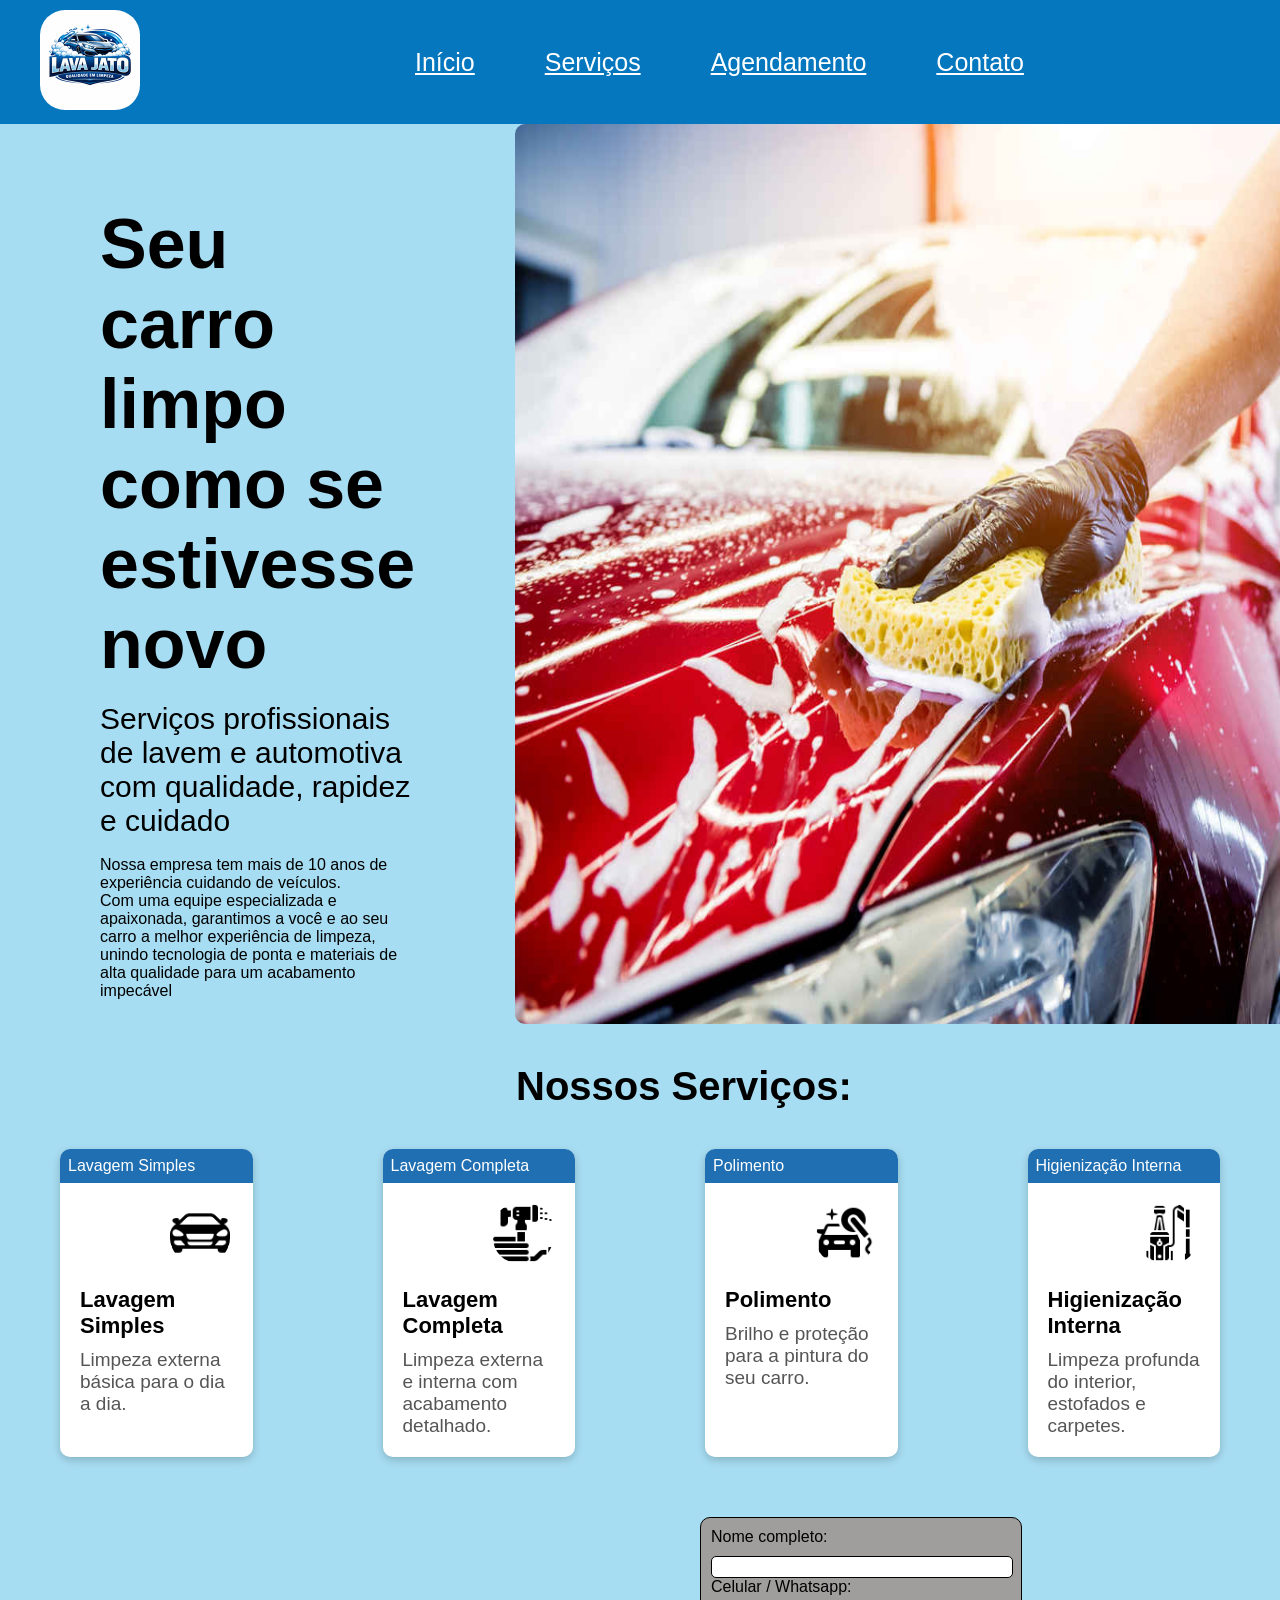
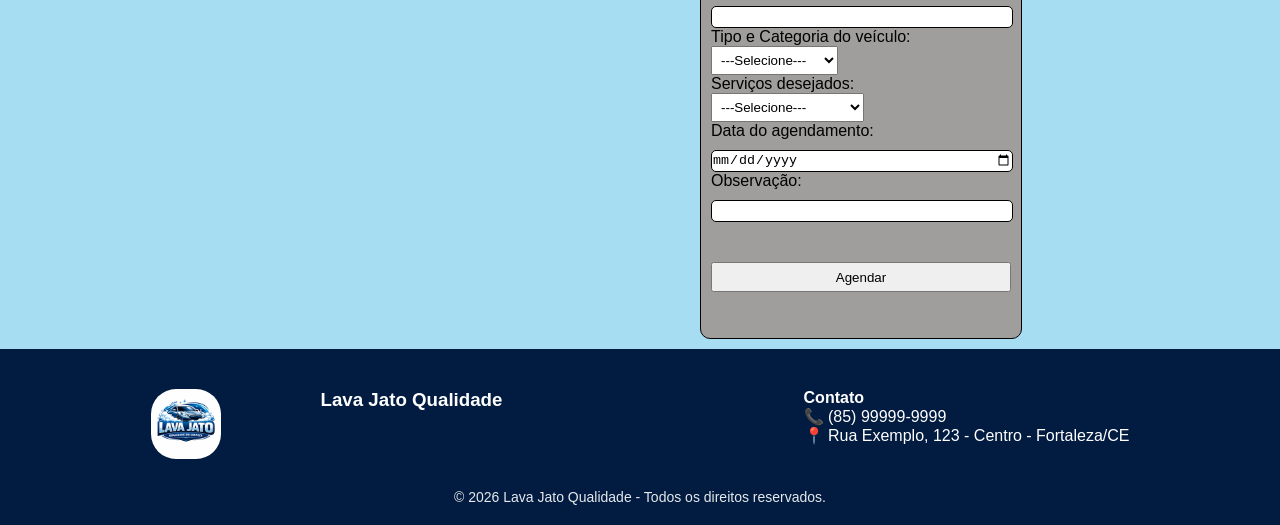
<file: index.html>
<!DOCTYPE html>
<html lang="pt-br">
<head>
    <meta charset="UTF-8">
    <meta name="viewport" content="width=device-width, initial-scale=1.0">
    <title>Lava jato</title>
    <link rel="stylesheet" href="style.css">
</head>
<body>
    <header>
        <div class="menu">
            <a href="#" class="header-logo">
            <img src="Logos/Logo1.png" alt="Logo">
            </a>
            <nav>
            <ul class="header-menu">
                <li><a href="#">Início</a></li>
                <li><a href="#">Serviços</a></li>
                <li><a href="#">Agendamento</a></li>
                <li><a href="#">Contato</a></li>
            </ul>
        </nav>
    </div>
</header>

    <main class="conteudoi-img"> <!-- Conteúdo principal da página-->
        <div class="imagem-principal">
            <div class="texto">
                <h1>Seu carro limpo como se estivesse novo</h1><br>
                <p class="texto1">Serviços profissionais de lavem e automotiva com qualidade, rapidez e cuidado</p><br>
                <p>Nossa empresa tem mais de 10 anos de experiência cuidando de veículos.</p>
                <p>Com uma equipe especializada e apaixonada, garantimos a você e ao seu carro a melhor experiência de limpeza, unindo tecnologia de ponta e materiais de alta qualidade para um acabamento impecável</p>
            </div>
            <img src="Imagens/carro1.jpg" alt="carro lavado">
        </div>
           
        <div class="conteudo"> 
            <h2> Nossos Serviços: </h2>
                <div id="servicos">
                    <div class="card">
                        <div class="topo">Lavagem Simples</div>
                        <div class="conteudo">
                            <img src="Imagens/carro.png" alt="lavagem_simples">
                            <h3>Lavagem Simples</h3>
                            <p>Limpeza externa básica para o dia a dia.</p>
                        </div>
                    </div>
                    <div class="card">
                        <div class="topo">Lavagem Completa</div>
                        <div class="conteudo">
                            <img src="Imagens/mangueira-de-agua.png" alt="lavagem_completa">
                            <h3>Lavagem Completa</h3>
                            <p>Limpeza externa e interna com acabamento detalhado.</p>
                        </div>
                    </div>

                    <div class="card">
                        <div class="topo">Polimento</div>
                        <div class="conteudo">
                            <img src="Imagens/polimento.png" alt="polimento">
                            <h3>Polimento</h3>
                            <p>Brilho e proteção para a pintura do seu carro.</p>
                        </div>
                    </div>

                    <div class="card">
                        <div class="topo">Higienização Interna</div>
                        <div class="conteudo">
                            <img src="Imagens/lavadora-de-pressao.png" alt="higienização">
                            <h3>Higienização Interna</h3>
                            <p>Limpeza profunda do interior, estofados e carpetes.</p>
                        </div>
                    </div>
                </div>
        </div>
    </main>

<!--FORMULARIO-->


    <form class="formulario">
        <label id="label-nome" for="nome">Nome completo:</label><br>
        <input type="text" id="nome" name="nome"><br>

        <label id="label-número" for="número">Celular / Whatsapp:</label><br>
        <input type="text" id="número" name="número"><br>
        
        <label id="label-tipoecategoriadoveículo" for="tipo e categoria do veículo">Tipo e Categoria do veículo:</label><br>

        <select name="categoriadoveículo" id="categoriadoveículo"><br>
            <option value="selecione um tipo de veículo">---Selecione---</option><br>
                <optgroup label="Carro">
                <option value="Compacto">Compacto</option>
                <option value="Sedan">Sedan</option>
                <option value="Suv">Suv</option>
                <option value="Caminhonete">Caminhonete</option>
            </optgroup>
            <optgroup label="Moto">
                <option value="Street">Street</option>
                <option value="Sport">Sport</option>
                <option value="Touring">Touring</option>
                <option value="Custom">Custom</option>
            </optgroup>
        </select><br>
        <label  id="label-serviçodesejado" for="serviços">Serviços desejados:</label><br>
        
        <select name="serviçodesejado" id="serviçodesejado">
            <option value="Selecione um tipo de lavagem">---Selecione---</option>
            <option value="lavagemsimples">Lavagem simples</option>
            <option value="lavagemcompleta">Lavagem completa</option>
            <option value="polimento">Polimento</option>
            <option value="higienizaçaointerna">Higienização interna</option>
        </select><br>
        <label id="label-datadoagendamento">Data do agendamento:</label><br>
        <input type="date" name="datadoagendamento" id="datadoagendamento"><br>

        <label id="label-observaçao">Observação:</label><br>
        <input type="text" id="observacao" name="observaçao"><br>
        
        <button type="submit">Agendar</button>
    </form>


  <!-- FOOTER -->
    <footer class="footer" id="contato">

        <div class="footer-container">

            <div class="footer-logo">

                <img src="Logos/Logo1.png" alt="Logo Lava Jato">

                <h3>Lava Jato Qualidade</h3>

            </div>


            <div class="footer-contact">

                <h4>Contato</h4>

                <p>📞 (85) 99999-9999</p>

                <p>📍 Rua Exemplo, 123 - Centro - Fortaleza/CE</p>

            </div>

        </div>

        <div class="footer-copy">

            © 2026 Lava Jato Qualidade - Todos os direitos reservados.

        </div>

    </footer>
</body>
</html>
</file>
<file: style.css>
*{
    margin: 0;
    padding: 0;
}

body{
    background-color: #A7DDF2;
    font-family: Arial, Helvetica, sans-serif; 
}

.menu{
    display: flex;
    align-items: center;
    padding: 10px 40px;
    background-color: rgb(4, 119, 191);
}

.header-logo img {
    width: 100px;
    height: auto;
}

.header-menu{
    display: flex;
    list-style: none;
    gap: 60px;
    margin-left: 270px;
    font-size: 25px;
}

.header-menu ul{
    display: flex;
}

.header-menu a:hover{
    color: rgb(190, 214, 247);
}

a{
    color: rgb(255, 255, 255);
}
.container{
    height: auto;
    width: auto;
    display: flex;
    gap: 10px; 
    margin-top: 20px;   
}
.serviço-basico, .serviço-premium{
    border: 1px solid;
    max-width: 400px;
    height: auto;
    padding: 10px; 
    border-radius: 20px;   
}
.serviço-premium{
    margin-left: 0;
}
.serviço-basico:hover, .serviço-premium:hover{
    box-shadow: 0px 0px 3px 3px #049DD9;
    border: 1px solid rgba(255, 255, 255, 0);    
}
li{
    padding: 5px;
}

h2{
    margin-top: 20px;
}

h3{
    margin-left: 100px;
}

img{
    width: 80%;
    border-radius: 25px;   
}

.imagem-principal{
    
    height: 700px;
    display: flex;
}

.texto{
    margin-left: 300px;
    margin-top: 100px;
    height: 300px;
    margin-right: 100px;
}

h1{
    font-size: 70px;
}

.texto1{
    font-size: 30px;
}      
.header-menu{
    list-style: none; /*Tira as bolinhas da lista*/
}
h1{
    font-size: 70px;
}
h2{
    font-size: 40px;
    margin-top: 20px;
    margin-left: 40%;
}
h3{
    margin-left: 100px;
}
.imagem-principal{
    height: 900px;
    display: flex;
}
.imagem-principal img{
    border-radius: 10px;
}
.texto{
    margin-left: 100px;
    margin-top: 80px;
    height: 300px;
    margin-right: 100px;
}

#servicos{
    display: flex;
    gap: 130px;
    padding: 40px;
    border-radius: 10px;
}

.card{
    width: 300px;
    background: white;
    border-radius: 10px;
    box-shadow: 0px 3px 8px rgba(0,0,0,0.2);

}
.card:hover{
    box-shadow: 0px 0px 10px 3px #1f6fb2;
}

.topo{
    background: #1f6fb2;
    color: white;
    padding: 8px;
    border-radius: 10px 10px 0 0
}

.conteudo{
    padding: 20px;
}

.conteudo img{
    width: 60px;
    margin-bottom: 10px;
    margin-left: 90px;
}

.conteudo h3{
    margin: 10px 0;
    font-size: 22px;
}
.conteudo p{
    font-size: 19px;
    color: #555555;
}
.texto_p{
    font-size: 40px;
    margin-top: 10px;
}

/* FOOTER */

.footer{
background:rgb(1, 28, 64);
color:white;
padding:40px 0 20px;
}

.footer-container{
display:flex;
justify-content:space-around;
margin-bottom:20px;
background:rgb(1, 28, 64);
}
.footer-logo{
    display: flex;
}
.footer-logo img{
width:70px;
margin-bottom:10px;
}

.footer-copy{
text-align:center;
font-size:14px;
opacity:0.9;
}

button{
    cursor: pointer;
}
.formulario{
    border: 1px solid;
    height: 400px;
    width: 300px;
    padding: 10px;
    border-radius: 10px;
    margin-left: 700px;
    background-color: rgb(160, 157, 157);
    margin-bottom: 10px;
}
button{
    height: 30px;
    width: 100%;
    margin-top: 40px;
}
label{
    
    margin-top: 10px;
}
input{
    border-radius: 5px;
    border: 1px solid;
    width: 100%;
    height: 20px;
    margin-top: 10px;
    
}
select{
    padding: 5px;
}
button:hover{
    background-color:#049DD9;
    border: 1px solid;
}
.formulario:hover{
    border: 1px solid #049DD9;
    box-shadow: 0px 0px 5px 5px #049DD9;
}
</file>
